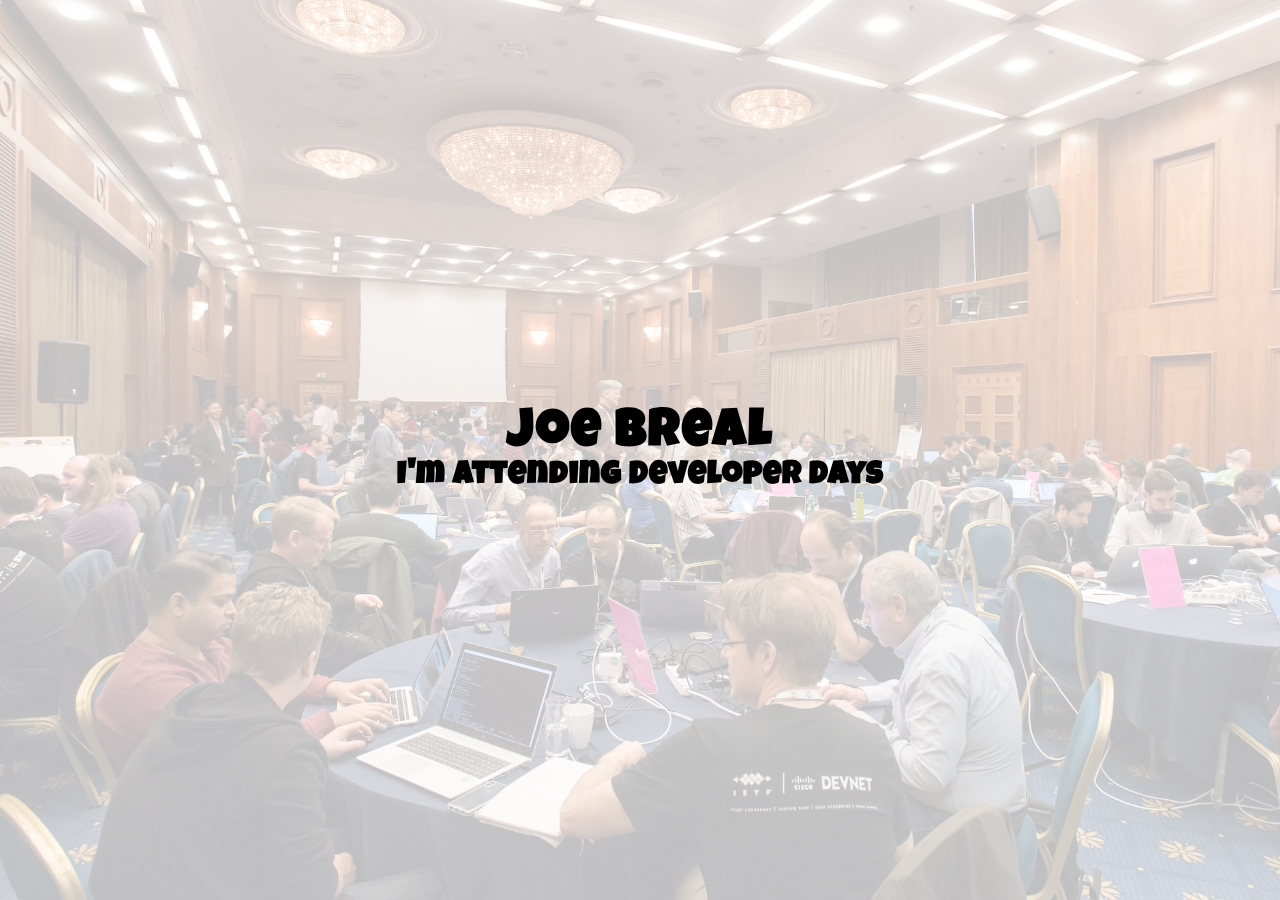
<file: Day 1/index.html>
<!DOCTYPE html>
<html lang="en">
<head>
    <meta charset="UTF-8">
    <meta http-equiv="X-UA-Compatible" content="IE=edge">
    <meta name="viewport" content="width=device-width, initial-scale=1.0">
    <link rel="preconnect" href="https://fonts.googleapis.com">
    <link rel="preconnect" href="https://fonts.gstatic.com" crossorigin>
    <link href="https://fonts.googleapis.com/css2?family=Luckiest+Guy&display=swap" rel="stylesheet">
    <link href="https://cdn.jsdelivr.net/npm/bootstrap@5.1.0/dist/css/bootstrap.min.css" rel="stylesheet" integrity="sha384-KyZXEAg3QhqLMpG8r+8fhAXLRk2vvoC2f3B09zVXn8CA5QIVfZOJ3BCsw2P0p/We" crossorigin="anonymous">
    <link rel="stylesheet" href="style.css">
    <title>Joe Breal</title>
    <script src="https://code.jquery.com/jquery-3.6.0.min.js" integrity="sha256-/xUj+3OJU5yExlq6GSYGSHk7tPXikynS7ogEvDej/m4=" crossorigin="anonymous">
    </script>
    <script src="script.js"></script>
    <body>
    <h1>Joe Breal</h1>
    <h2>I'm attending Developer Days</h2>
    </body>
</file>
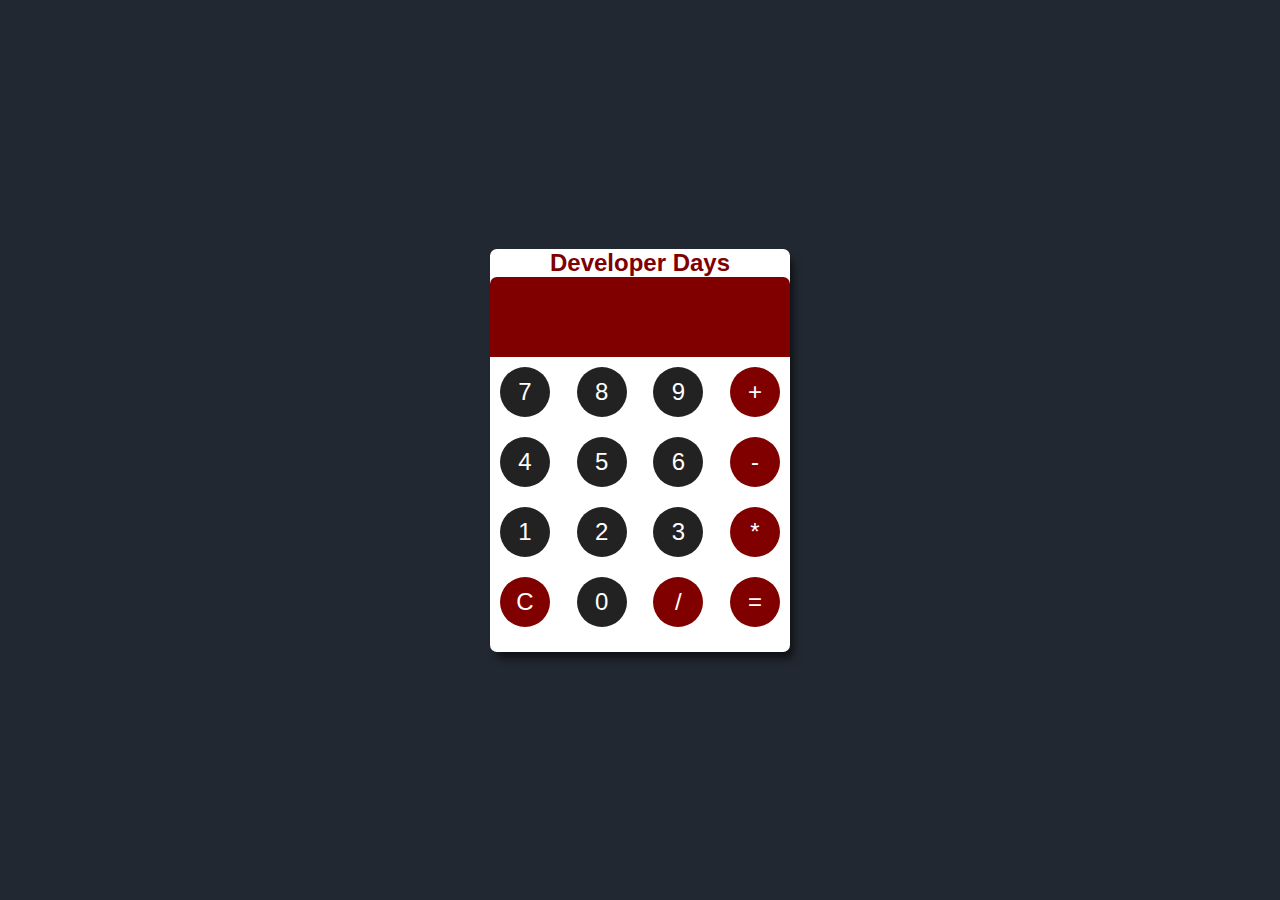
<file: Week1-Challenges/Calculator/index.html>
<!DOCTYPE html>
<html lang="en">
<head>
    <meta charset="UTF-8">
    <meta http-equiv="X-UA-Compatible" content="IE=edge">
    <meta name="viewport" content="width=device-width, initial-scale=1.0">
    <title>Week 1 - Calculator</title>
    <link rel="stylesheet" href="style.css">
    
</head>
<body>
    <div class="calculator">
        <h2>Developer Days</h2>
        <input type="text" class="show" disabled>
        <dev class="input">
            <div class="bottomrow">
                <button value="7">7</button>
                <button value="8">8</button>
                <button value="9">9</button>
                <button value="+" class="operator">+</button>
            </div> <!--bottom row-->

            <div class="middlerow">
                <button value="4">4</button>
                <button value="5">5</button>
                <button value="6">6</button>
                <button value="-" class="operator">-</button>
            </div> <!--middle row-->

            <div class="toprow">
                <button value="1">1</button>
                <button value="2">2</button>
                <button value="3">3</button>
                <button value="*" class="operator">*</button>
            </div> <!--top row-->

            <div class="lastrow">
                <button value="C" class="operator">C</button>
                <button value="0">0</button>
                <button value="/" class="operator">/</button>
                <button value="=" class="operator">=</button>
            </div> <!-- rlastow-->

        </dev> <!--input-->
    </div> <!--calculator-->

    <script type="text/javascript" src="calculator.js"></script>
</body>
</html>
</file>
<file: Day 1/style.css>
* {
    margin: 0;
    padding: 0;
    font-family: "Luckiest Guy", cursive;
    letter-spacing: 1px;
}

html,
body {
    height: 100%;
}

h1, 
h2 {
    text-align: center;
    font-size: 2em;
}

h1 {
    font-size: 3.25em;
    letter-spacing: 2px;
}

body {
    display: flex;
    flex-direction: column;
    justify-content: center;
    background: url("uT0lMhK.jpg");
    background-size: cover;
    background-position: center center;
}

body::before {
    content: "";
    display: block;
    background-color: rgba(255, 255, 255, 0.75);
    position: fixed;
    top: 0;
    left: 0;
    right: 0;
    bottom: 0;
    z-index: -1;
}
</file>
<file: Week1-Challenges/Calculator/style.css>
* {
    padding: 0;
    margin: 0;
}

body {
    width: 100vw;
    height: 100vh;
    overflow: hidden;
    display: flex;
    justify-content: center;
    align-items: center;
    background-color: #222831;
    font-family: sans-serif;
}

h2 {
    color: maroon;
    text-align: center;
}

.calculator {
    width: 300px;
    padding-bottom: 15px;
    border-radius: 7px;
    background-color: white;
    box-shadow: 5px 8px 8px -2px rgba(0, 0, 0, 0.61);
}

.show  {
    width: 100%;
    height: 80px;
    border: none;
    box-sizing: border-box;
    padding: 10px;
    font-size: 2rem;
    background-color: maroon;
    color: white;
    text-align: right;
    border-top-left-radius: 7px;
    border-top-right-radius: 7px;
}

.toprow,
.middlerow,
.bottomrow, 
.lastrow
{
    display: flex;
    justify-content: space-between;
}

button {
    width: 50px;
    height: 50px;
    border-radius: 50%;
    border: none;
    outline: none;
    font-size: 1.5rem;
    background-color: #222;
    color: #fff;
    margin: 10px;
}

button:hover {
    cursor: pointer;
}

.operator {
    background-color: maroon;
    color: white;
}
</file>
